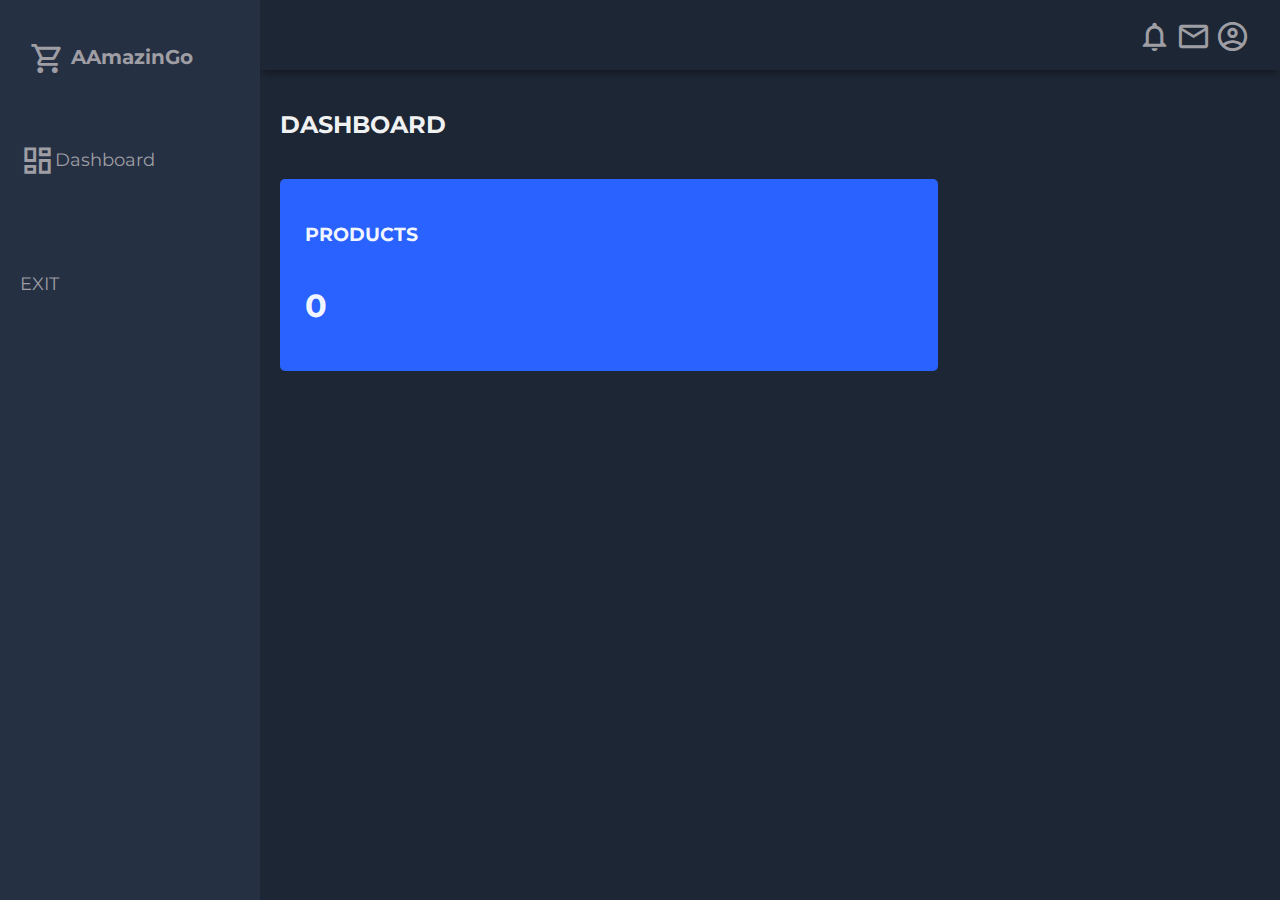
<file: Frontend HTML/ADMIN_PANEL/index.html>
<!DOCTYPE html>
<html lang="en">
  <head>
    <meta charset="utf-8">
    <meta name="viewport" content="width=device-width,initial-scale=1.0">

    <title>Admin Dashboard</title>

    <!-- Montserrat Font -->
    <link href="https://fonts.googleapis.com/css2?family=Montserrat:wght@100;200;300;400;500;600;700;800;900&display=swap" rel="stylesheet">

    <!-- Material Icons -->
    <link href="https://fonts.googleapis.com/icon?family=Material+Icons+Outlined" rel="stylesheet">

    <!-- Custom CSS -->
    <link rel="stylesheet" href="styles.css">

  </head>
  <body>
    <div class="grid-container">

        <!-- Header -->
        <header class="header">
          <div class="menu-icon" onclick="openSidebar()">
            <span class="material-icons-outlined">menu</span>
          </div>
          <div></div>
          <div class="header-right">
            <span class="material-icons-outlined">notifications</span>
            <span class="material-icons-outlined">email</span>
            <span class="material-icons-outlined">account_circle</span>
          </div>
        </header>
      <!-- End Header -->

      <!-- Sidebar -->
      <aside id="sidebar">
        <div class="sidebar-title">
          <div class="sidebar-brand">
            <span class="material-icons-outlined">shopping_cart</span> AAmazinGo
          </div>
          <span class="material-icons-outlined" onclick="closeSidebar()">close</span>
        </div>

        <ul class="sidebar-list">
          <li class="sidebar-list-item">
            <a href="#">
              <span class="material-icons-outlined">dashboard</span> Dashboard
            </a>
          </li>
          <li class="sidebar-list-item">
            <a href="Products/P_index.html">
              <span class="material-icons-outlined">inventory_2</span> Products
            </a>
          </li>
          <li class="sidebar-list-item">
            <a href="../ADMIN_LOGIN/loginADMIN.html">
              EXIT
            </a>
          </li>
        </ul>
      </aside>
      <!-- End Sidebar -->

      <!-- Main -->
      <main class="main-container">
        <div class="main-title">
          <h2>DASHBOARD</h2>
        </div>

        <div class="main-cards">

          <div class="card">
            <div class="card-inner">
              <h3>PRODUCTS</h3>
              <span class="material-icons-outlined">inventory_2</span>
            </div>
            <h1 id="product-count">0</h1>
          </div>

        </div>
      </main>
      <!-- End Main -->

    </div>

    <!-- Scripts -->
    <script src="scripts.js"></script>
    <script src="SIDE_TOGGLE.js"></script>
  </body>
</html>
</file>
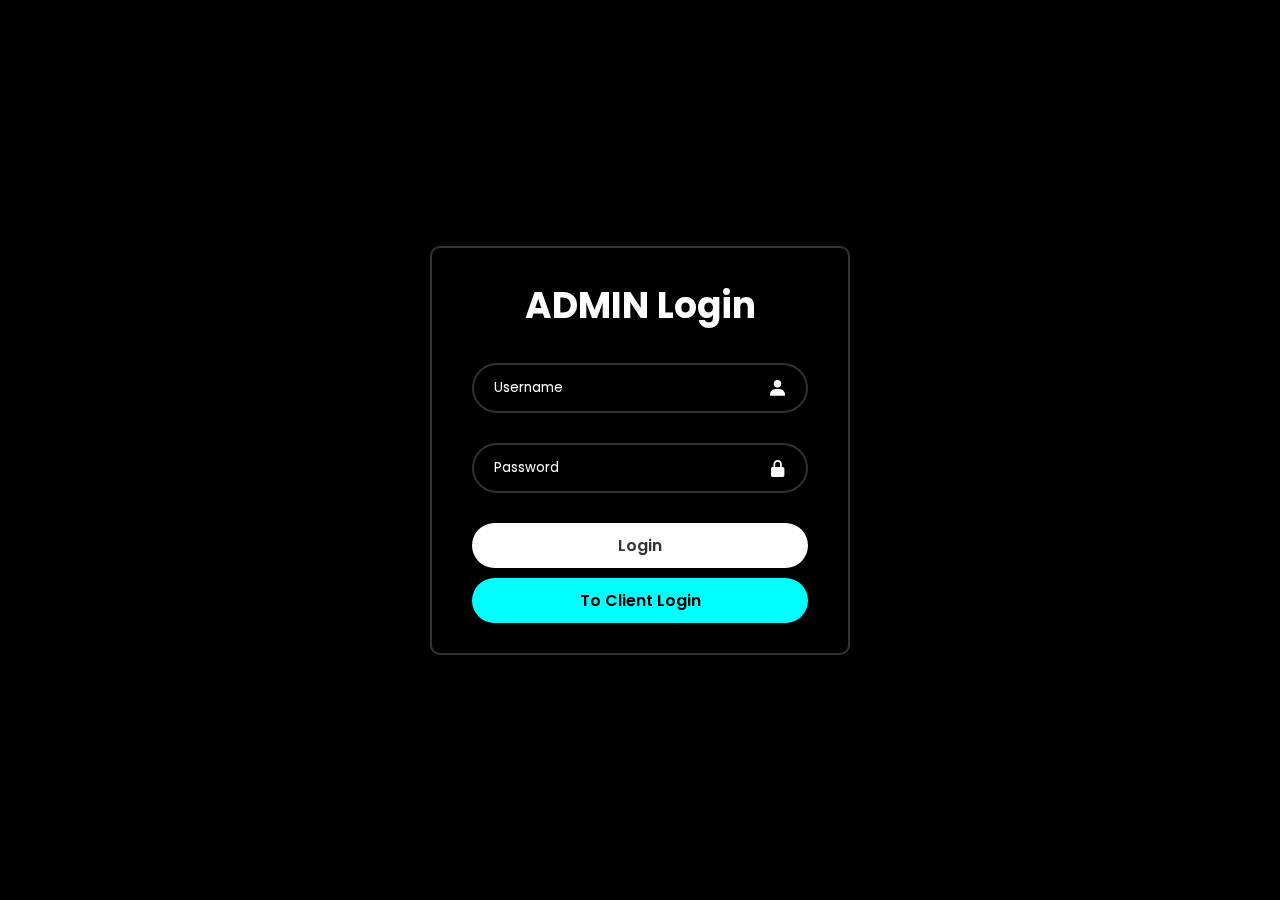
<file: Frontend HTML/ADMIN_LOGIN/loginADMIN.html>
<!DOCTYPE html>
<html lang="en">

    <head>
        <meta charset="UTF-8">
        <meta name="author" content="Kutay Aydemir">
        <title>Admin Login</title>
        <link rel="icon" href="../Genel_kücük_resim.png" type="image/x-icon">
        <link rel="stylesheet" href="../Ortak_login_css/login.css">
        <link href='https://unpkg.com/boxicons@2.1.4/css/boxicons.min.css' rel='stylesheet'>

        <style>
            body {
                background: black no-repeat;
                background-size: cover;
                background-position: center;
            }
        </style>

    </head>

    <body>
        
        <div class="wrapper">
            <form id="loginForm">
                <h1>ADMIN Login</h1>
                <div class="input-box">
                    <input type="text" id="username" placeholder="Username" required> <!-- required: gerekli -->
                    <i class='bx bxs-user'></i>
                </div>
                <div class="input-box">
                    <input type="password" id="password" placeholder="Password" >
                    <i class='bx bxs-lock-alt'></i>
                </div>

                <button type="submit" class="btn">Login</button>

                <button type="button" onclick="window.location.href='../CL_LOGİN/login.html'" id="clientloginbtn" class="btn" style="margin-top: 10px; background-color: aqua; color: black;">To Client Login</button>

                <p class="uyari" id="errorMessage">Incorrect username or password</p>

            </form>
        </div>

        <script src="loginADMIN.js"></script>
    </body>

</html>
</file>
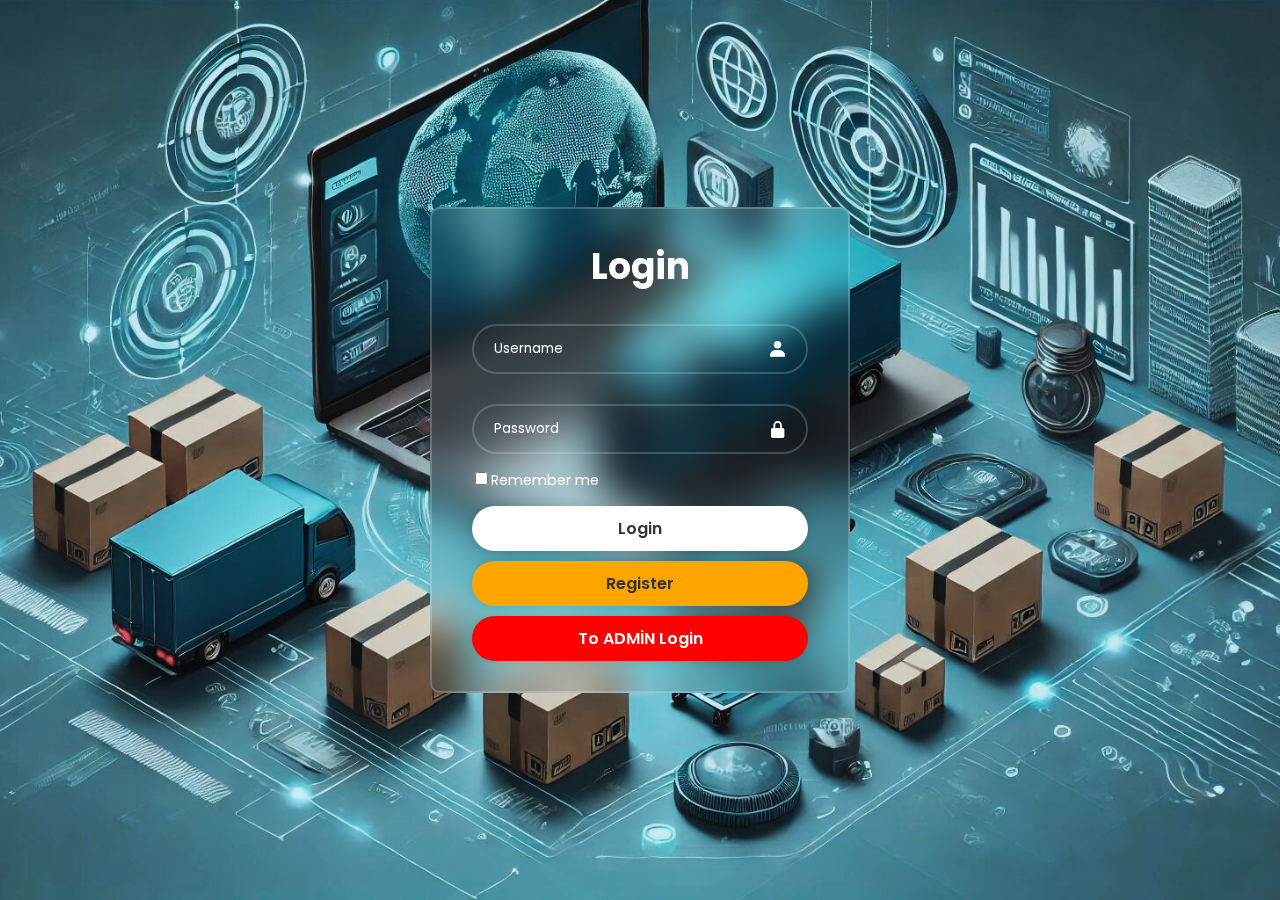
<file: Frontend HTML/CL_LOGİN/login.html>
<!DOCTYPE html>
<html lang="en">

    <head>
        <meta charset="UTF-8">
        <meta name="author" content="Kutay Aydemir">
        <title>Login AAmazingo</title>
        <link rel="icon" href="../Genel_kücük_resim.png" type="image/x-icon">
        <link rel="stylesheet" href="../Ortak_login_css/login.css">
        <link href='https://unpkg.com/boxicons@2.1.4/css/boxicons.min.css' rel='stylesheet'>

        <style>
            body {
                background: url('loginbg.jpg') no-repeat;
                background-size: cover;
                background-position: center;
            }
        </style>

    </head>

    <body>
        <div class="wrapper">
            <form id="loginForm">
                <h1>Login</h1>
                <div class="input-box">
                    <input type="text" id="username" placeholder="Username" required> <!-- required: gerekli -->
                    <i class='bx bxs-user'></i>
                </div>
                <div class="input-box">
                    <input type="password" id="password" placeholder="Password" >
                    <i class='bx bxs-lock-alt'></i>
                </div>

                <div class="remember-forgot">
                    <label><input type="checkbox" id="rememberMe">Remember me</label>
                    <!-- <a href="#">Forgot password?</a> -->
                </div>

                <button type="submit" class="btn" >Login</button>
                <button type="button" id="registerBtn" class="btn" style="margin-top: 10px; background-color: orange;">Register</button>
                <button type="button" id="adminLoginBtn" class="btn" style="margin-top: 10px; background-color: red; color: white;">To ADMİN Login</button>
                
                <script>
                    document.getElementById('registerBtn').addEventListener('click', function() {
                        window.location.href = "../CL_REGISTER/register.html";
                    });
                
                    document.getElementById('adminLoginBtn').addEventListener('click', function() {
                        window.location.href = '../ADMIN_LOGIN/loginADMIN.html';
                    });
                </script>

                <p class="uyari" id="errorMessage">Incorrect username or password</p>

            </form>
        </div>

        <script src="login.js"></script>

    </body>

</html>
</file>
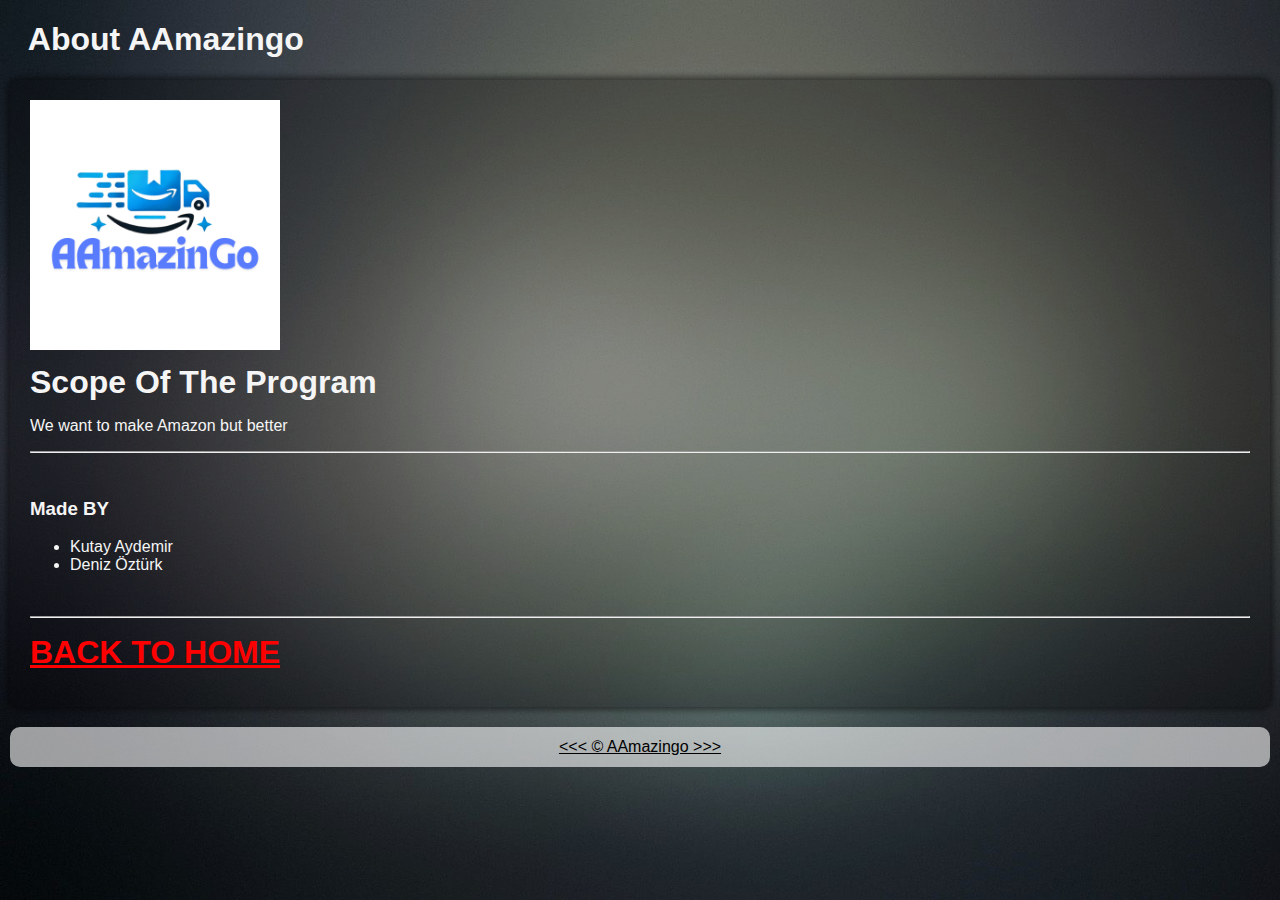
<file: Frontend HTML/CL_PAGE/about.html>
<!DOCTYPE html>
<html lang="en">

    <head>

        <meta charset="UTF-8">
        <meta name="author" content="Kutay Aydemir">
        <meta name="description" content="About Inventory Tracking System">
        <title>About AAmazingo</title>
        <link rel="icon" href="../Genel_kücük_resim.png" type="image/x-icon">
        <link rel="stylesheet" href="mystyle.css">

    </head>

    <body>

        <div class="header">
            <h1>&nbsp;&nbsp;About AAmazingo</h1>
        </div>

        <div class="card">

        <img src="..\logo\AAmazinGo logo.png" width="250">

        <h2>Scope Of The Program</h2>

        <p>We want to make Amazon but better</p>

        <hr>
        <br>

        <h3>Made BY</h3>

        <ul>
            <li>Kutay Aydemir</li>
            <li>Deniz Öztürk</li>
        </ul>

        <br>
        <hr>

        <p>
            <h2><a href="index_client.html" style="color: red;">BACK TO HOME</a></h2>
        </p>

        </div>

        <div class="footer">
        <a href="about.html">&lt;&lt;&lt; &copy; AAmazingo &gt;&gt;&gt;</a>
        </div>

    </body>

</html>
</file>
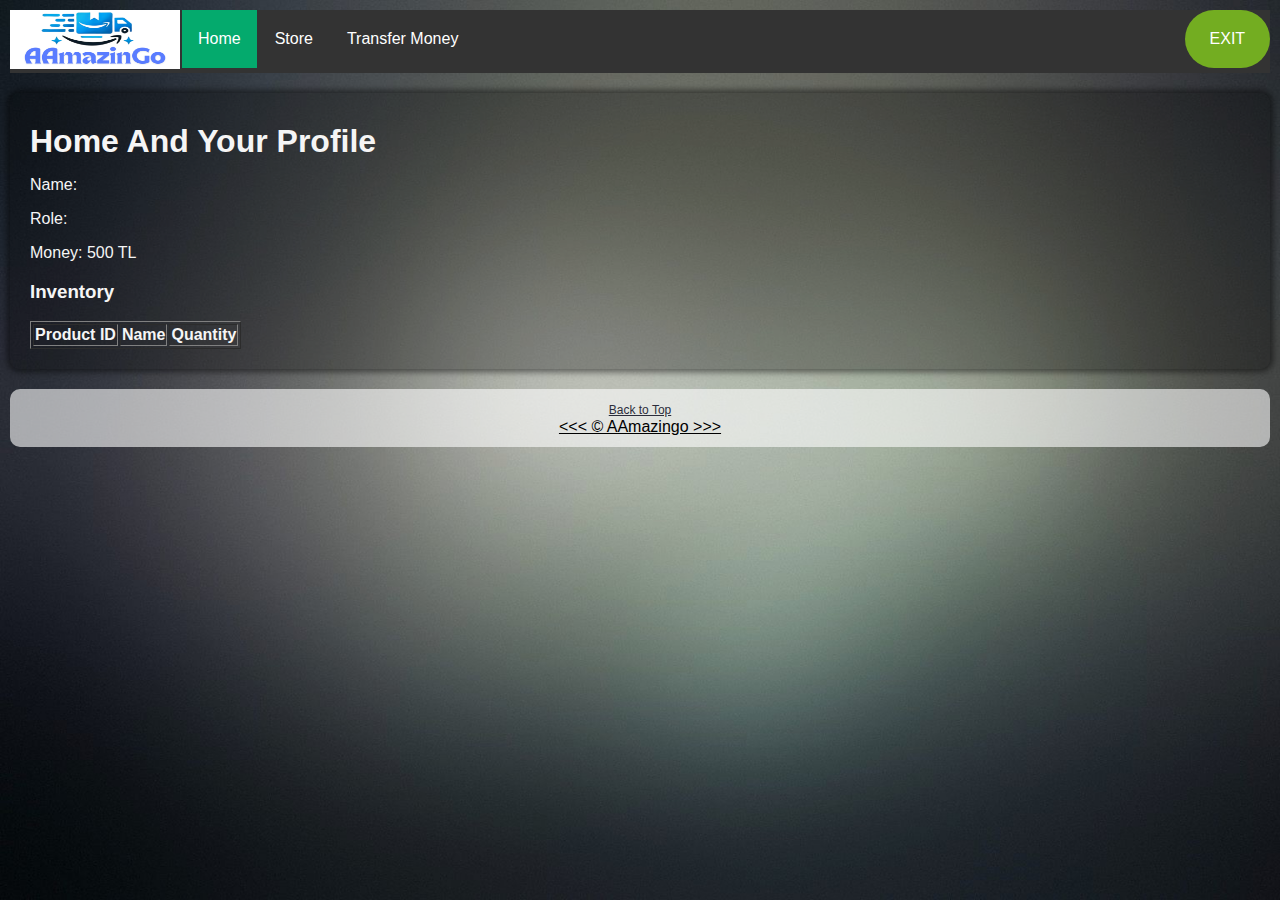
<file: Frontend HTML/CL_PAGE/index_client.html>
<!DOCTYPE html>
<html>
<head>
    <meta charset="UTF-8">
    <meta name="description" content="This page is a some think buying and selling site.">
    <title>AAmazingo</title>
    <link rel="icon" href="../Genel_kücük_resim.png" type="image/x-icon">
    <link rel="stylesheet" href="mystyle.css">
    <link rel="stylesheet" href="addCSS_store.css">
</head>

<body>
  <div class="topnav">
    <ul>
      <li><img src="../logo/AAmazinGo logo_yatay.png" width="170" height="59"></li>
      <li><a id="btn_nav_home" class="active" data-target="Home_Page">Home</a></li>
      <li><a id="btn_nav_store" data-target="Store_Page">Store</a></li>
      <li><a id="btn_nav_transfer" data-target="Transfer_Page">Transfer Money</a></li>
      <li class="loginButon"><a id="exitButton" href="../CL_LOGİN/login.html">&nbsp;&nbsp;EXIT&nbsp;&nbsp;</a></li>
    </ul>
  </div>

<div class="row">
    <div class="card" id="Home_Page">
      <h2>Home And Your Profile</h2>
      <p id="userName">Name:&nbsp;</p>
      <p id="userRole">Role:&nbsp;</p>
      <p>Money: 500 TL</p>
      <h3>Inventory</h3>
      <table border="1">
        <thead>
            <tr>
                <th>Product ID</th>
                <th>Name</th>
                <th>Quantity</th>
            </tr>
        </thead>
        <tbody id="inventory-table-body">
        </tbody>
    </table>
    </div>

    <div class="card" id="Store_Page" style="display: none;">
        <div style="display: flex; align-items: center;">
            <h2>Store</h2>
            <div class="search-container">
                <input type="text" id="search-bar" placeholder="Search for products...">
                <button onclick="searchProducts()">Search</button>
            </div>
        </div>
        <div class="container" id="product-container">
        </div>
    </div>

    <div class="card" id="Transfer_Page" style="display: none;">
        <h2>Transfer_Page</h2>
        <p>Total para: 500 TL</p>
        <button>100 TL arttır</button>
        <button>100 TL çıkar</button>
    </div>
</div>

<div class="footer">
    <a href="#" style="font-size: 12px; color: #2b2d3b;">Back to Top</a>
    <br>
    <a href="about.html">&lt;&lt;&lt; &copy; AAmazingo &gt;&gt;&gt;</a>
</div>


<script>
  document.addEventListener('DOMContentLoaded', function() {
    const navLinks = document.querySelectorAll('.topnav a');
    const cards = document.querySelectorAll('.card');

    navLinks.forEach(link => {
        link.addEventListener('click', function(event) {
            if (link.getAttribute('id') !== 'exitButton') {
                event.preventDefault();
                navLinks.forEach(nav => nav.classList.remove('active'));
                link.classList.add('active');
                const target = link.getAttribute('data-target');
                cards.forEach(card => {
                    if (card.id === target) {
                        card.style.display = 'block';
                    } else {
                        card.style.display = 'none';
                    }
                });
            }
        });
    });

    loadUserProfile();
    loadInventory();
    loadProducts();
});

function loadUserProfile() {
    const userRole = localStorage.getItem('role');
    if (userRole) {
        document.getElementById('userRole').innerText += userRole;
    }

    const userName = localStorage.getItem('CL_name');
    if (userName) {
        document.getElementById('userName').innerText += userName;
    }

    /* const profileName = localStorage.getItem('username');
    if (profileName) {
        const profileNameElement = document.getElementById('profile_name');
        if (profileNameElement) {
            profileNameElement.innerText = profileName;
        }
    } */
}

function loadInventory() {
    fetch('http://localhost:8080/api/v1/client/getClients', {
        method: 'GET',
        headers: {
            'Authorization': 'Bearer ' + localStorage.getItem('clientToken')  // Client token kullanılıyor
        }
    })
    .then(response => response.json())
    .then(clients => {
        const tableBody = document.getElementById('inventory-table-body');
        clients.forEach(client => {
            if(client.productList) {
                client.productList.forEach(product => {
                    const row = document.createElement('tr');
                    row.innerHTML = `
                        <td>${product.id}</td>
                        <td>${product.name}</td>
                        <td>${product.quantity}</td>
                    `;
                    tableBody.appendChild(row);
                });
            }
        });
    })
    .catch(error => console.error('Error loading inventory:', error));
}

function loadProducts() {
    fetch('http://localhost:8080/api/v1/product/getProducts', {
        method: 'GET',
        headers: {
            'Authorization': 'Bearer ' + localStorage.getItem('clientToken')  // Client token kullanılıyor
        }
    })
    .then(response => response.json())
    .then(products => {
        const productContainer = document.getElementById('product-container');
        products.forEach(product => {
            const productDiv = document.createElement('div');
            productDiv.className = 'product';
            productDiv.innerHTML = `
                <h2>${product.name}</h2>
                <img src="data:${product.imageType};base64,${product.imageData}" alt="${product.name} Image">
                <br>
                <a href="product.html?productId=${product.id}">Go to Product Page</a>
            `;
            productContainer.appendChild(productDiv);
        });
    })
    .catch(error => console.error('Error loading products:', error));
}

function searchProducts() {
    const searchTerm = document.getElementById('search-bar').value.toLowerCase();
    const products = document.querySelectorAll('.product');

    products.forEach(product => {
        const productName = product.querySelector('h2').textContent.toLowerCase();
        if (productName.includes(searchTerm)) {
            product.style.display = 'block';
        } else {
            product.style.display = 'none';
        }
    });
}
</script>

</body>
</html>
</file>
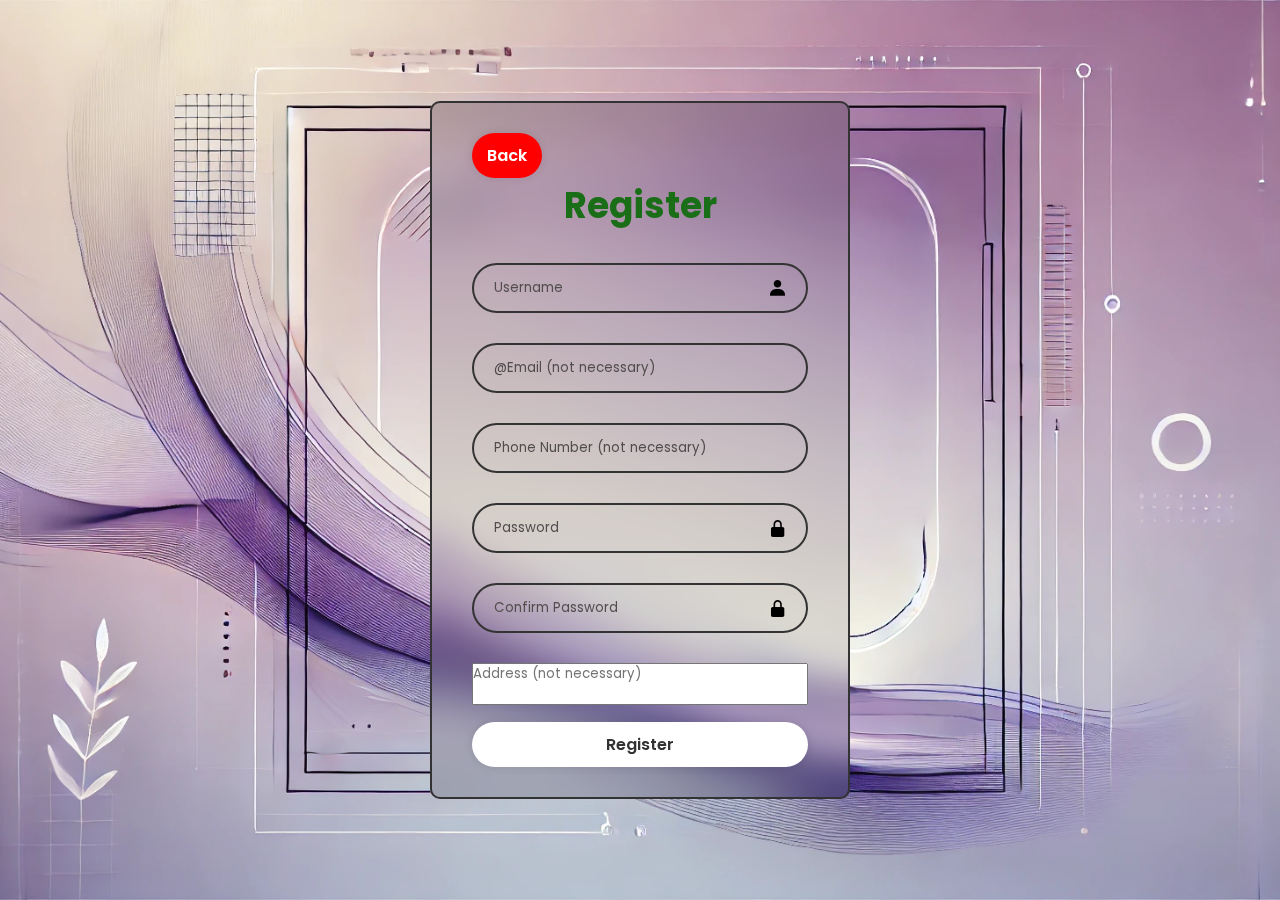
<file: Frontend HTML/CL_REGISTER/register.html>
<!DOCTYPE html>
<html lang="en">
<head>
    <meta charset="UTF-8">
    <meta name="author" content="Kutay Aydemir">
    <title>Register</title>
    <link rel="icon" href="../Genel_kücük_resim.png" type="image/x-icon">
    <link rel="stylesheet" href="../Ortak_login_css/login.css">
    <link href='https://unpkg.com/boxicons@2.1.4/css/boxicons.min.css' rel='stylesheet'>

    <style>
        body {
            background: url('register_BG.png') no-repeat;
            background-size: cover;
            background-position: center;
        }

        .wrapper {
            border-color: #333;
            background-color: rgba(44, 34, 39, 0.1);
        }

        .input-box input {
            color: #000000;
            border-color: #333;
        }

        .input-box input::placeholder {
            color: #524d4d;
        }

        h1 {
            color: #1a6e17;
        }

    </style>
</head>
<body>
    <div class="wrapper">
        
        <button type="button" class="btn" id="btn_back" style="width: 70px; background-color: red; color: white;" onclick="window.history.back()">Back</button>

        <form id="registerForm">
            <h1>Register</h1>
            <div class="input-box">
                <input type="text" id="newUsername" placeholder="Username" required>
                <i class='bx bxs-user' style='color:black'></i>
            </div>
            <div class="input-box">
                <input type="text" id="newEmail" placeholder="@Email (not necessary)">
            </div>
            <div class="input-box">
                <input type="text" id="newPhone" placeholder="Phone Number (not necessary)">
            </div>
            <div class="input-box">
                <input type="password" id="newPassword" placeholder="Password" required>
                <i class='bx bxs-lock-alt' style='color:black' ></i>
            </div>
            <div class="input-box">
                <input type="password" id="confirmPassword" placeholder="Confirm Password" required>
                <i class='bx bxs-lock-alt' style='color:black' ></i>
            </div>
            
            <textarea id="address" placeholder="Address (not necessary)" style="resize: none; width: 100%; "></textarea>

            <button type="submit" class="btn" style="margin-top: 10px;">Register</button>

            <p class="uyari" id="registerErrorMessage" style="display:none;">Passwords do not match</p>
        </form>
    </div>

    <script>
        document.addEventListener('DOMContentLoaded', function() {
            const newUsernameInput = document.getElementById('newUsername');
            const newPasswordInput = document.getElementById('newPassword');
            const confirmPasswordInput = document.getElementById('confirmPassword');
            const registerErrorMessage = document.getElementById('registerErrorMessage');
            const newEmailInput = document.getElementById('newEmail');
            const newPhoneInput = document.getElementById('newPhone');
            const addressInput = document.getElementById('address');

            // Enter tuşuna basıldığında alt satıra geçmeyi engelle
            addressInput.addEventListener('keydown', function(event) {
                if (event.key === 'Enter') {
                    event.preventDefault();
                }
            });

            document.getElementById('registerForm').addEventListener('submit', function(event) {
                event.preventDefault(); // Formun varsayılan submit işlemini engeller

                const newUsername = newUsernameInput.value;
                const newPassword = newPasswordInput.value;
                const confirmPassword = confirmPasswordInput.value;
                const newEmail = newEmailInput.value;
                const newPhone = newPhoneInput.value;
                const address = addressInput.value;

                // Şifreler eşleşiyor mu kontrol et
                if (newPassword !== confirmPassword) {
                    registerErrorMessage.style.display = 'block'; // Hata mesajı göster
                    return;
                }

                // Yeni kullanıcıyı register endpoint'ine gönder
                fetch('http://localhost:8080/registerClient', {
                    method: 'POST',
                    headers: {
                        'Content-Type': 'application/json'
                    },
                    body: JSON.stringify({
                        login: newUsername,
                        name: newUsername, // uğraşmamak için name login aynı
                        password: newPassword,
                        email: newEmail,
                        phone: newPhone,
                        address: address
                    })
                })
                .then(response => {
                    if (!response.ok) {
                        throw new Error('Network response was not ok');
                    }
                    return response.json();
                })
                .then(data => {
                    console.log('Registration successful:', data);
                    // Kayıt başarılı, login sayfasına yönlendir
                    window.location.href = '../CL_LOGİN/login.html';
                })
                .catch(error => {
                    console.error('Error during registration:', error);
                });
            });
        });
    </script>
</body>
</html>
</file>
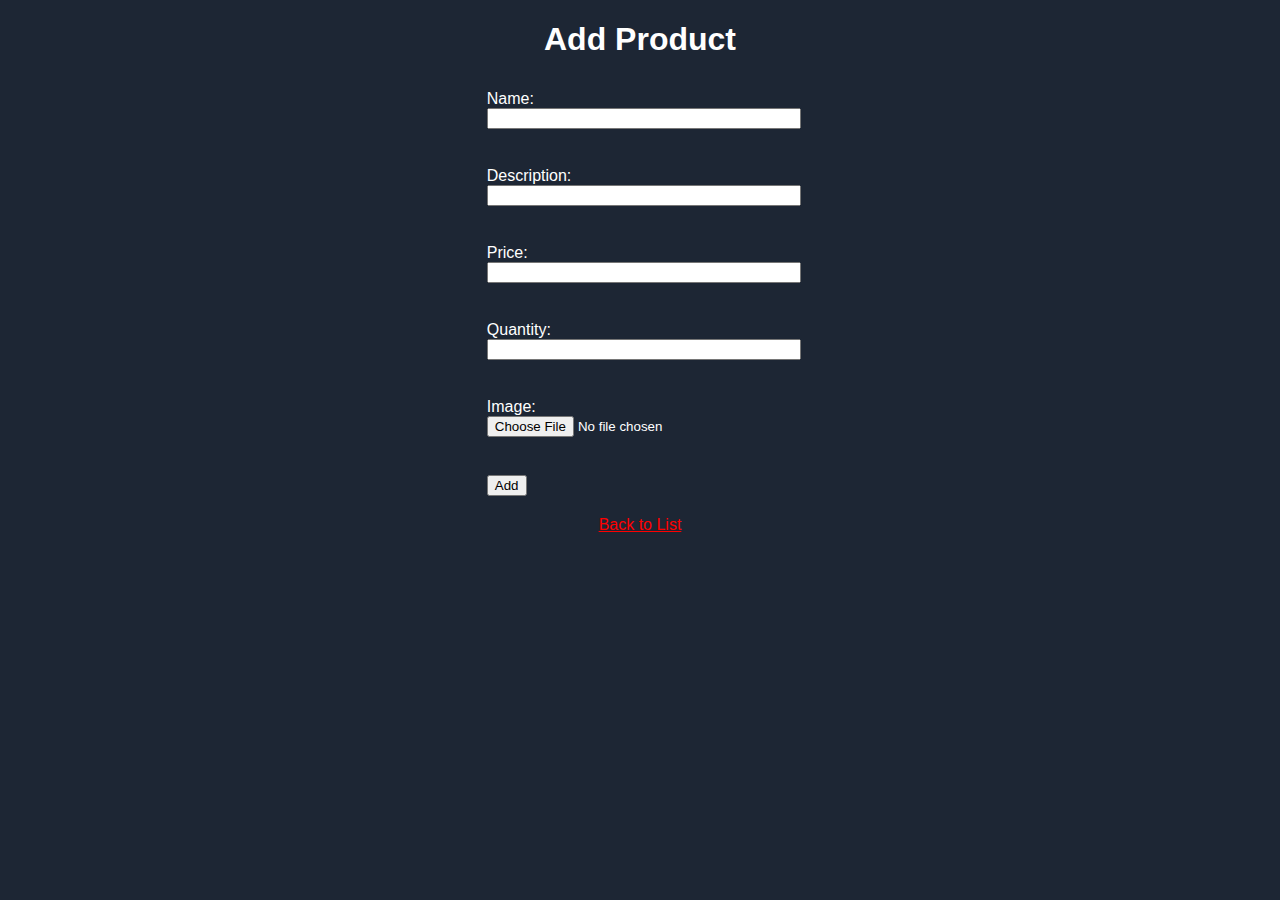
<file: Frontend HTML/ADMIN_PANEL/Products/Add.html>
<!DOCTYPE html>
<html>
<head>
    <title>Add Product</title>
    <style>
        body {
            background-color: #1d2634;
            color: white;
            text-align: center;
            font-family: 'Montserrat', sans-serif;
        }
        form {
            display: inline-block;
            text-align: left;
        }
        label, button, a {
            display: block;
            margin: 10px 0;
        }
        input {
            width: 100%;
        }
    </style>
</head>
<body>
    <h1>Add Product</h1>
    <form id="add-product-form">
        <label>Name: <input type="text" id="product-name" name="name" required /></label>
        <br>
        <label>Description: <input type="text" id="product-description" name="description" required /></label>
        <br>
        <label>Price: <input type="number" id="product-price" name="price" step="0.01" required /></label>
        <br>
        <label>Quantity: <input type="number" id="product-quantity" name="quantity" required /></label>
        <br>
        <label>Image: <input type="file" id="product-image" name="image"  /></label>
        <br>
        <button type="submit">Add</button>
    </form>
    <a href="P_index.html" style="color: red;">Back to List</a>

    <script src="../scripts.js"></script>
</body>
</html>
</file>
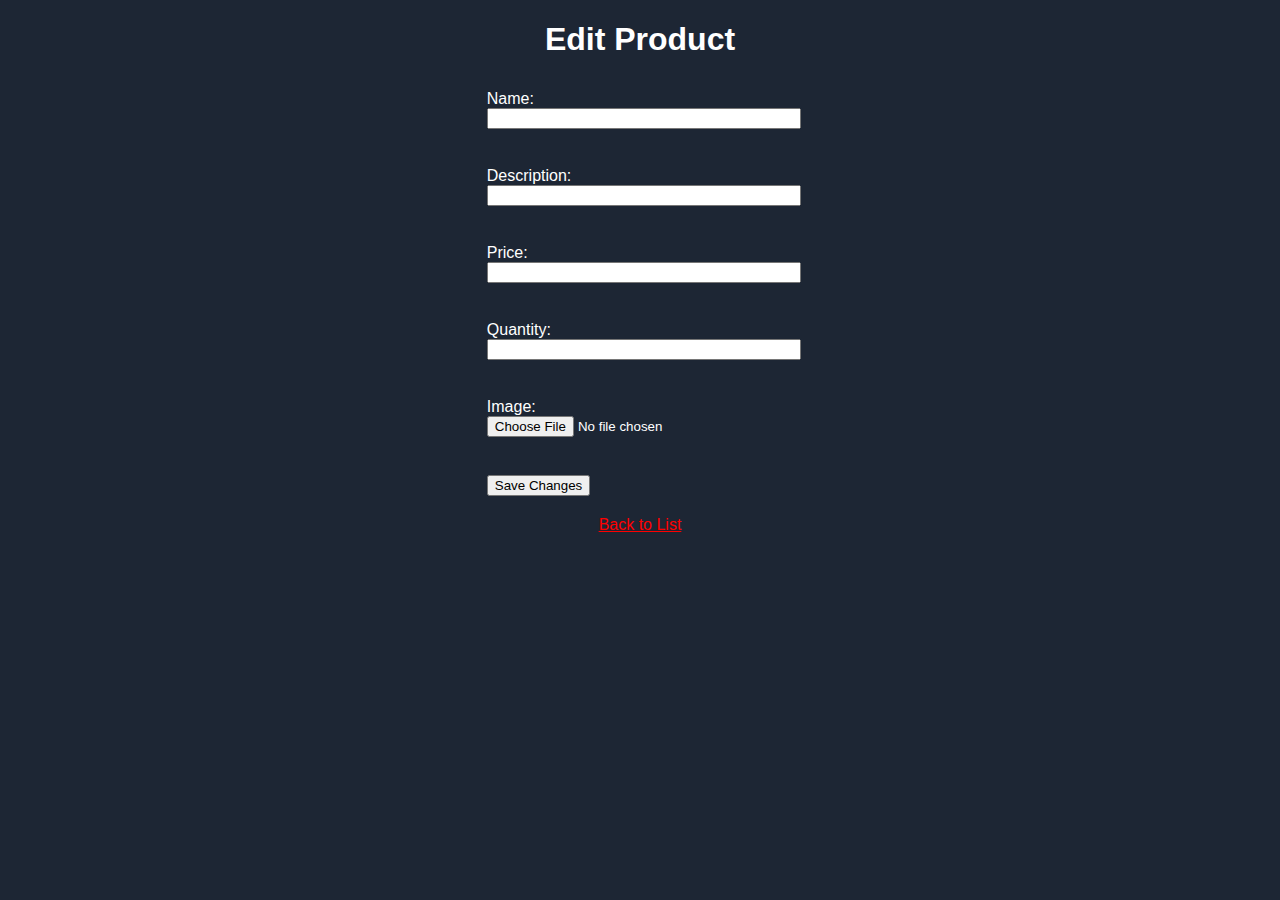
<file: Frontend HTML/ADMIN_PANEL/Products/Edit.html>
<!DOCTYPE html>
<html lang="en">
<head>
    <meta charset="UTF-8">
    <meta name="viewport" content="width=device-width, initial-scale=1.0">
    <title>Edit Product</title>
    <style>
        body {
            background-color: #1d2634;
            color: white;
            text-align: center;
            font-family: 'Montserrat', sans-serif;
        }
        form {
            display: inline-block;
            text-align: left;
        }
        label, button, a {
            display: block;
            margin: 10px 0;
        }
        input {
            width: 100%;
        }
    </style>
</head>
<body>
    <h1>Edit Product</h1>
    <form id="edit-product-form">
        <label>Name: <input type="text" id="product-name" /></label>
        <br>
        <label>Description: <input type="text" id="product-description" /></label>
        <br>
        <label>Price: <input type="number" id="product-price" step="0.01" /></label>
        <br>
        <label>Quantity: <input type="number" id="product-quantity" /></label>
        <br>
        <label>Image: <input type="file" id="product-image" /></label>
        <br>
        <button type="submit">Save Changes</button>
    </form>
    <a href="P_index.html" style="color: red;">Back to List</a>

    <script>
        document.addEventListener('DOMContentLoaded', function() {
            const urlParams = new URLSearchParams(window.location.search);
            const productId = urlParams.get('id');
            loadProductDetails(productId);

            document.getElementById('edit-product-form').addEventListener('submit', function(event) {
                event.preventDefault();
                saveProductChanges(productId);
            });
        });

        function loadProductDetails(productId) {
            const token = localStorage.getItem('adminToken');
            fetch(`http://localhost:8080/api/v1/product/get/${productId}`, {
                headers: {
                    'Authorization': 'Bearer ' + token
                }
            })
            .then(response => response.json())
            .then(product => {
                document.getElementById('product-name').value = product.name;
                document.getElementById('product-description').value = product.description;
                document.getElementById('product-price').value = product.price;
                document.getElementById('product-quantity').value = product.quantity;
            })
            .catch(error => console.error('Error loading product details:', error));
        }

        function saveProductChanges(productId) {
            const token = localStorage.getItem('adminToken');
            const adminID = localStorage.getItem('adminId');
            const formData = new FormData();
            formData.append('name', document.getElementById('product-name').value);
            formData.append('description', document.getElementById('product-description').value);
            formData.append('price', document.getElementById('product-price').value);
            formData.append('quantity', document.getElementById('product-quantity').value);
            const imageFile = document.getElementById('product-image').files[0];
            if (imageFile) {
                formData.append('image', imageFile);
            }

            fetch(`http://localhost:8080/api/v1/admin/editProduct/${adminID}/${productId}`, {
                method: 'PUT',
                headers: {
                    'Authorization': 'Bearer ' + token
                },
                body: formData
            })
            .then(() => {
                /* window.location.href = 'P_index.html'; */
            })
            .catch(error => console.error('Error saving product changes:', error));
        }
    </script>
</body>
</html>
</file>
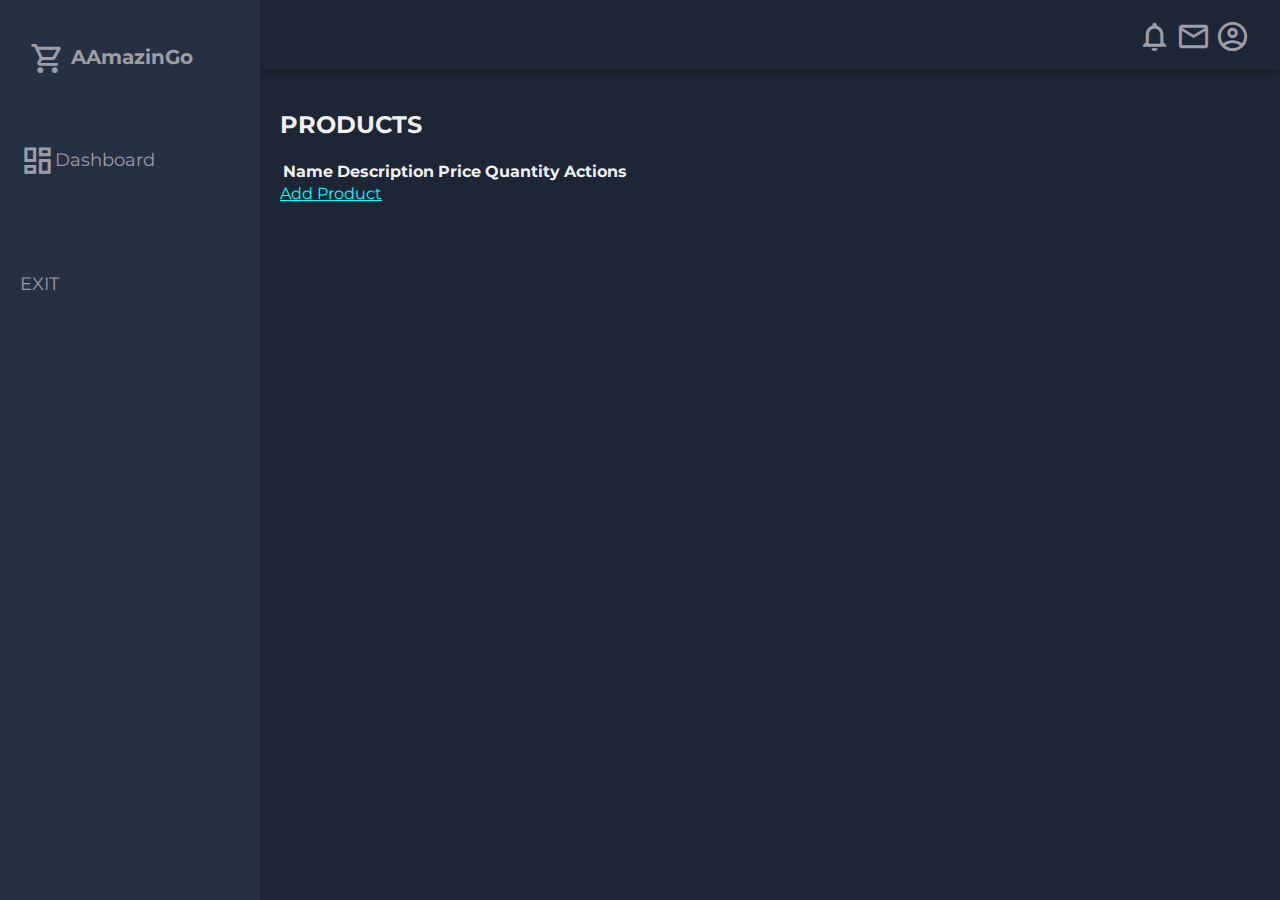
<file: Frontend HTML/ADMIN_PANEL/Products/P_index.html>
<!DOCTYPE html>
<html lang="en">
  <head>
    <meta charset="utf-8">
    <meta name="viewport" content="width=device-width,initial-scale=1.0">

    <title>Admin Products</title>

    <!-- Montserrat Font -->
    <link href="https://fonts.googleapis.com/css2?family=Montserrat:wght@100;200;300;400;500;600;700;800;900&display=swap" rel="stylesheet">

    <!-- Material Icons -->
    <link href="https://fonts.googleapis.com/icon?family=Material+Icons+Outlined" rel="stylesheet">

    <!-- Custom CSS -->
    <link rel="stylesheet" href="../styles.css">

  </head>
  <body>
    <div class="grid-container">

        <!-- Header -->
        <header class="header">
          <div class="menu-icon" onclick="openSidebar()">
            <span class="material-icons-outlined">menu</span>
          </div>
          <div></div>
          <div class="header-right">
            <span class="material-icons-outlined">notifications</span>
            <span class="material-icons-outlined">email</span>
            <span class="material-icons-outlined">account_circle</span>
          </div>
        </header>
      <!-- End Header -->

      <!-- Sidebar -->
      <aside id="sidebar">
        <div class="sidebar-title">
          <div class="sidebar-brand">
            <span class="material-icons-outlined">shopping_cart</span> AAmazinGo
          </div>
          <span class="material-icons-outlined" onclick="closeSidebar()">close</span>
        </div>

        <ul class="sidebar-list">
          <li class="sidebar-list-item">
            <a href="../index.html">
              <span class="material-icons-outlined">dashboard</span> Dashboard
            </a>
          </li>
          <li class="sidebar-list-item">
            <a href="#">
              <span class="material-icons-outlined">inventory_2</span> Products
            </a>
          </li>
          <li class="sidebar-list-item">
            <a href="../../ADMIN_LOGIN/loginADMIN.html">
              EXIT
            </a>
          </li>
        </ul>
      </aside>
      <!-- End Sidebar -->

      <!-- Main -->
      <main class="main-container">
        <div class="main-title">
          <h2>PRODUCTS</h2>
        </div>

        <table>
          <tr>
              <th>Name</th>
              <th>Description</th>
              <th>Price</th>
              <th>Quantity</th>
              <th>Actions</th>
          </tr>
          <tbody id="product-table-body">
          </tbody>
        </table>
        <a href="Add.html" style="color:aqua;">Add Product</a>

      </main>
      <!-- End Main -->

      <script src="../SIDE_TOGGLE.js"></script>
      <script src="../scripts.js"></script>
    </div>

  </body>
</html>
</file>
<file: Frontend HTML/ADMIN_PANEL/styles.css>
body {
  margin: 0;
  padding: 0;
  background-color: #1d2634;
  color: #9e9ea4;
  font-family: 'Montserrat', sans-serif;
}

.material-icons-outlined {
  vertical-align: middle;
  line-height: 1px;
  font-size: 35px;
}

.grid-container {
  display: grid;
  grid-template-columns: 260px 1fr 1fr 1fr;
  grid-template-rows: 0.2fr 3fr;
  grid-template-areas:
    'sidebar header header header'
    'sidebar main main main';
  height: 100vh;
}

/* ---------- HEADER ---------- */
.header {
  grid-area: header;
  height: 70px;
  display: flex;
  align-items: center;
  justify-content: space-between;
  padding: 0 30px 0 30px;
  box-shadow: 0 6px 7px -3px rgba(0, 0, 0, 0.35);
}

.header-right{
  float: right;
}

.menu-icon {
  display: none;
}

/* ---------- SIDEBAR ---------- */

#sidebar {
  grid-area: sidebar;
  height: 100%;
  background-color: #263043;
  overflow-y: auto;
  transition: all 0.5s;
  -webkit-transition: all 0.5s;
}

.sidebar-title {
  display: flex;
  justify-content: space-between;
  align-items: center;
  padding: 30px 30px 30px 30px;
  margin-bottom: 30px;
}

.sidebar-title > span {
  display: none;
}

.sidebar-brand {
  margin-top: 15px;
  font-size: 20px;
  font-weight: 700;
}

.sidebar-list {
  padding: 0;
  margin-top: 15px;
  list-style-type: none;
}

.sidebar-list-item {
  /* padding: 20px 20px 20px 20px; */
  font-size: 18px;
}

.sidebar-list-item:hover {
  background-color: rgba(255, 255, 255, 0.2);
  cursor: pointer;
}

.sidebar-list-item > a {
  text-decoration: none;
  color: #9e9ea4;

  display: flex;
  align-items: center;
  width: 100%;
  height: 100%;
  padding: 20px 20px 20px 20px;

}

.sidebar-responsive {
  display: inline !important;
  position: absolute;
  /*
    the z-index of the ApexCharts is 11
    we want the z-index of the sidebar higher so that
    the charts are not showing over the sidebar 
    on small screens
  */
  z-index: 12 !important;
}

/* ---------- MAIN ---------- */

.main-container {
  grid-area: main;
  overflow-y: auto;
  padding: 20px 20px;
  color: rgba(255, 255, 255, 0.95);
}

.main-title {
  display: flex;
  justify-content: space-between;
}

.main-cards {
  display: grid;
  /* grid-template-columns: 1fr 1fr 1fr 1fr; */
  grid-template-columns: 1fr 1fr;
  gap: 20px;
  margin: 20px 0;
}

.card {
  display: flex;
  flex-direction: column;
  justify-content: space-around;
  padding: 25px;
  border-radius: 5px;
}

.card:first-child {
  background-color: #2962ff;
}

.card:nth-child(2) {
  background-color: #ff6d00;
}

.card:nth-child(3) {
  background-color: #2e7d32;
}

.card:nth-child(4) {
  background-color: #d50000;
}

.card-inner {
  display: flex;
  align-items: center;
  justify-content: space-between;
}

.card-inner > .material-icons-outlined {
  font-size: 45px;
}

.charts {
  display: grid;
  grid-template-columns: 1fr 1fr;
  gap: 20px;
  margin-top: 60px;
}

.charts-card {
  background-color: #263043;
  margin-bottom: 20px;
  padding: 25px;
  box-sizing: border-box;
  -webkit-column-break-inside: avoid;
  border-radius: 5px;
  box-shadow: 0 6px 7px -4px rgba(0, 0, 0, 0.2);
}

.chart-title {
  display: flex;
  align-items: center;
  justify-content: center;
}

/* ---------- MEDIA QUERIES ---------- */

/* Medium <= 992px */

@media screen and (max-width: 992px) {
  .grid-container {
    grid-template-columns: 1fr;
    grid-template-rows: 0.2fr 3fr;
    grid-template-areas:
      'header'
      'main';
  }

  #sidebar {
    display: none;
  }

  .menu-icon {
    display: inline;
  }

  .sidebar-title > span {
    display: inline;
  }
}

/* Small <= 768px */

@media screen and (max-width: 768px) {
  .main-cards {
    grid-template-columns: 1fr;
    gap: 10px;
    margin-bottom: 0;
  }

  .charts {
    grid-template-columns: 1fr;
    margin-top: 30px;
  }
}

/* Extra Small <= 576px */

@media screen and (max-width: 576px) {
  .hedaer-left {
    display: none;
  }
}
</file>
<file: Frontend HTML/Ortak_login_css/login.css>
@import url("https://fonts.googleapis.com/css2?family=Poppins:wght@300;400;500;600;700;800;900&display=swap");

* {
  margin: 0;
  padding: 0;
  box-sizing: border-box;
  font-family: "Poppins", sans-serif;
}

body {
    display: flex;
    justify-content: center;
    align-items: center;
    min-height: 100vh;
    /* background: seagreen; */
    /* background: url('loginbg.jpg') no-repeat; */
    /* background-size: cover;
    background-position: center; */
}

.wrapper {
    width: 420px;
    /* background: purple; */
    background: transparent;
    border: 2px solid rgba(255, 255, 255, .2);
    backdrop-filter: blur(20px);
    color: #fff;
    border-radius: 10px;
    padding: 30px 40px;
}

.wrapper h1 {
    font-size: 36px;
    text-align: center;
}

.wrapper .input-box  {
    position: relative;
    width: 100%;
    height: 50px;
    margin: 30px 0;
}

.input-box input {
    width: 100%;
    height: 100%;
    background: transparent;
    border: none;
    outline: none;
    border: 2px solid rgba(225, 255, 255, .2);
    border-radius: 40px;
    color: #fff;
    padding: 20px 45px 20px 20px;
}

.input-box input::placeholder {
    color: #fff;
}

.input-box i {
    position: absolute;
    right: 20px;
    top: 50%;
    transform: translateY(-50%);
    font-size: 20px;
}

.wrapper .remember-forgot {
    display: flex;
    justify-content: space-between;
    font-size: 14.5px;
    margin: -15px 0 15px;
}

.remember-forgot label input {
    accent-color: #fff;
    margin: 3px;
}

.remember-forgot a {
    color: #fff;
    text-decoration: none;
}

.remember-forgot a:hover {
    text-decoration: underline;
}

.wrapper .btn {
    width:  100%;
    height: 45px;
    background: #fff;
    border: none;
    outline: none;
    border-radius: 40px;
    box-shadow: 0 0 10px rgba(0, 0, 0, .1);
    cursor: pointer;
    font-size: 16px;
    color: #333;
    font-weight: 600;
}

.wrapper .reqister-link {
    font-size: 14.5px;
    text-align: center;
    margin: 20px 0 15px;
}

.reqister-link p a {
    color:#fff;
    text-decoration: none;
    font-weight: 600;
}
.reqister-link p a:hover {
    text-decoration: underline;
}

.uyari {
    margin-top: 20px;
    color: red;
    text-align: center;
    font-weight: bold;
    letter-spacing: 1.5px; 
    
    display: none;
    
}
</file>
<file: Frontend HTML/CL_PAGE/mystyle.css>
* {
  box-sizing: border-box;
}

body {
  background: url(bg_n.jpg) no-repeat;
  background-size: cover;
  background-attachment: fixed;
  font-family: Arial;
  margin: 10px;
  color: whitesmoke;
}

button {
  background: #b33733;
  color: #FFFFFF;
  font-weight: 700;
  border: 1px solid transparent;
  border-radius: 15px;
  padding: 10px 20px;
  cursor: pointer;
  width:  100%;
  border: 2px solid gray;
}

a {
  color: white;
}

.topnav ul {
  list-style-type: none;
  margin: 0;
  padding: 0;
  overflow: hidden;
  background-color: #333;
}

.topnav li {
  float: left;
  border-right: 2px solid transparent;
}

.topnav li a {
  display: block;
  color: white;
  text-align: center;
  padding: 20px 16px;
  text-decoration: none;
}

.topnav li a:hover:not(.active) {
  background-color: #111;
}

.topnav .active {
  background-color: #04AA6D;
}

.topnav .loginButon {
  float: right;
  border-right: none;
  border-radius: 30px;
  background: #73AD21;
}

.topnav .loginButon a:hover:not(.active) {
  background-color: rgb(110, 59, 213);
  color: #fff;
  border-radius: 10px;
}

.card {
  background-color: rgba(0, 0, 0, 0.3);
  box-shadow: 0 0 6px 3px rgb(0 0 0 / 50%);
  border-radius: 10px;
  padding: 20px;
  margin-top: 20px;
}

.card h2 {
  margin: 10px auto;
  font-size: 32px; /* Larger font size */
}

.form-group {
  margin-bottom: 15px;
}

.form-group label {
  display: block;
  font-size: 20px; /* Larger font size */
  margin-bottom: 5px;
}

.form-group input {
  width: 100%;
  padding: 15px; /* Larger padding */
  font-size: 18px; /* Larger font size */
  border: 1px solid #ccc;
  border-radius: 4px;
}

.button-container {
  display: flex;
  justify-content: flex-end; /* Align buttons to the right */
  gap: 10px; /* Space between buttons */
}

button {
  padding: 15px 30px; /* Larger padding */
  font-size: 18px; /* Larger font size */
}

.table1 {
  background-color: white;
  width: 100%;
  border: 1px solid;
  color: black;
}

.table1 thead {
  background: #e9e9e9;
}

.table1 tbody tr:nth-child(even) {
  background-color: #f2f2f2;
}

.row::after {
  content: "";
  display: table;
  clear: both;
}

.footer {
  padding: 10px 0px; /* Increased padding */
  text-align: center;
  background: rgb(255 255 255 / 60%);
  margin-top: 20px;
  border: 1px solid transparent;
  border-radius: 10px;
}

.footer a {
  color: black;
}

@media screen and (max-width: 800px) {
  .leftcolumn, .rightcolumn {
    width: 100%;
    padding: 0;
  }
}

@media screen and (max-width: 600px) {
  .topnav li {
    text-align: center;
    float: none;
    width: 100%;
  }
}
</file>
<file: Frontend HTML/CL_PAGE/addCSS_store.css>
/* Add this to your mystyle.css */
.store-header {
    display: flex;
    align-items: center;
    justify-content: space-between;
    margin-bottom: 20px;
}

.store-header h2 {
    margin: 0;
}

.search-container {
    display: flex;
    align-items: center;
    justify-content: center;
    width: 100%;
    max-width: 800px;
    margin: 0 auto;
}

.search-container input[type="text"] {
    flex-grow: 1;
    padding: 10px;
    font-size: 16px;
    border: 1px solid #ccc;
    border-radius: 4px 0 0 4px;
    width: 100%;
    box-sizing: border-box;
}

.search-container button {
    padding: 10px 20px;
    background-color: #007BFF;
    color: white;
    border: none;
    border-radius: 0 4px 4px 0;
    cursor: pointer;
}

.search-container button:hover {
    background-color: #0056b3;
}

.container {
    display: grid;
    grid-template-columns: repeat(3, 1fr);
    gap: 16px;
    max-width: 1200px;
    margin: 0 auto;
    padding: 20px;
}

.product {
    border: 1px solid #ccc;
    padding: 16px;
    text-align: center;
    background-color: #fff;
    box-shadow: 0 0 10px rgba(0, 0, 0, 0.1);
}

.product img {
    height: 200px;
}

.product a {
    display: inline-block;
    margin-top: 8px;
    padding: 10px 15px;
    background-color: #007BFF;
    color: white;
    text-decoration: none;
    border-radius: 4px;
}

.product a:hover {
    background-color: #0056b3;
}

.product h2 {
    color: black;
}

@media (max-width: 768px) {
    .container {
        grid-template-columns: repeat(2, 1fr);
    }
}

@media (max-width: 480px) {
    .container {
        grid-template-columns: 1fr;
    }
}
</file>
